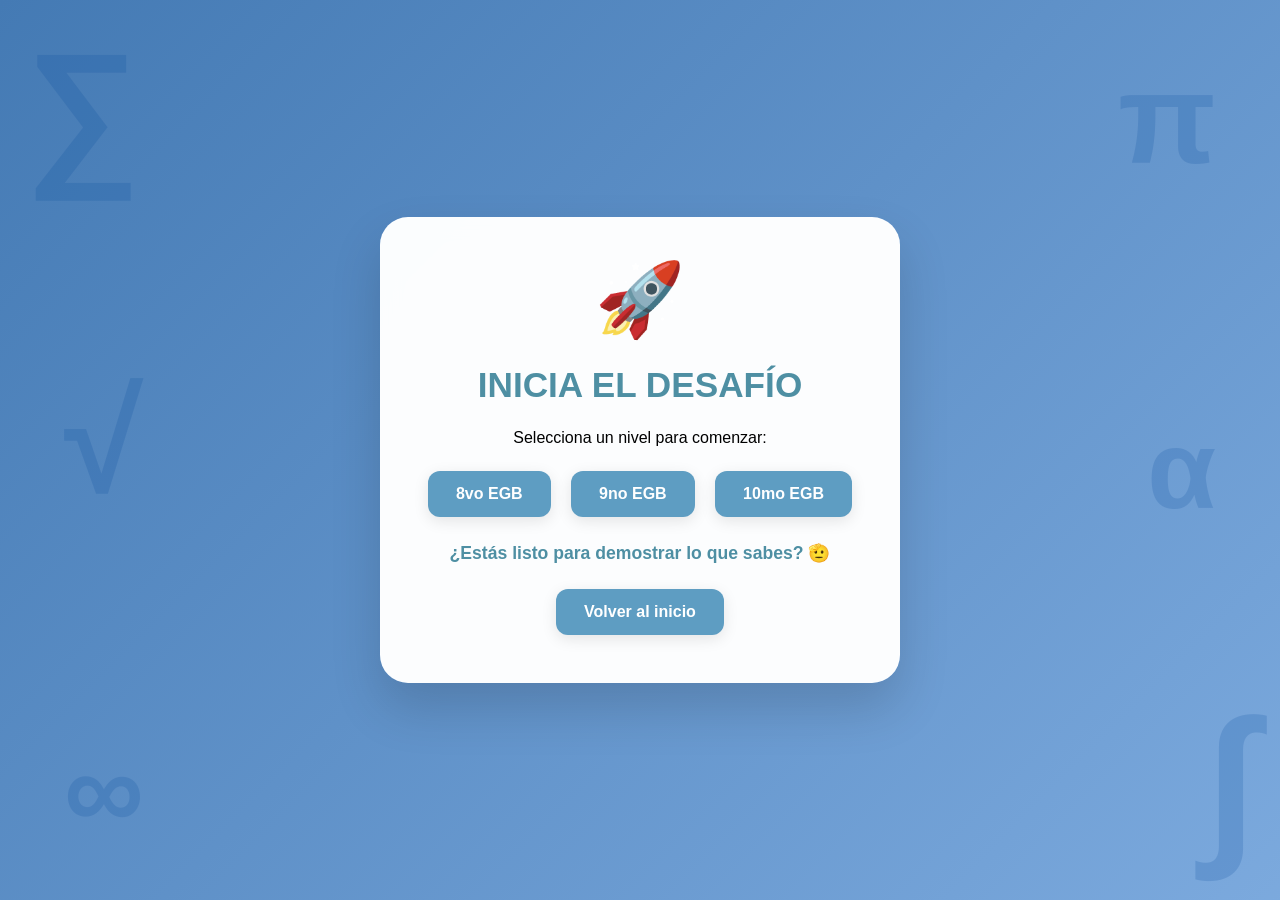
<file: menu.html>
<!DOCTYPE html>
<html lang="es">
<head>
    <meta charset="UTF-8">
    <meta name="viewport" content="width=device-width, initial-scale=1.0">
    <title>Misión Marista PRO</title>
    <link rel="stylesheet" href="estilo.css">
</head>

<body>

<div class="math-bg" style="top: 2%; left: 2%; font-size: 10rem;">∑</div>
<div class="math-bg rev" style="top: 5%; right: 5%; font-size: 8rem;">π</div>
<div class="math-bg" style="top: 40%; left: 5%; font-size: 9rem;">√</div>
<div class="math-bg rev" style="bottom: 5%; left: 5%; font-size: 7rem;">∞</div>
<div class="math-bg" style="bottom: 2%; right: 2%; font-size: 11rem;">∫</div>
<div class="math-bg rev" style="top: 45%; right: 5%; font-size: 7rem;">α</div>

<div id="menu" class="screen active">
    <div class="card">
       <div class="rocket-icon">🚀</div>
        <h1>INICIA EL DESAFÍO</h1>
        <p>Selecciona un nivel para comenzar:</p>
        <button onclick="iniciar(8)">8vo EGB</button>
        <button id="btn9" onclick="iniciar(9)" >9no EGB </button>
        <button id="btn10" onclick="iniciar(10)" >10mo EGB </button>
        <p class="texto-llamativo">¿Estás listo para demostrar lo que sabes? 🫡</p>
        <button onclick="window.location.href='index.html'">
        Volver al inicio</button>
    </div>
</div>

<div id="juego" class="screen">
    <div class="game-container">
        
        <div class="sun"></div>
        <div class="escenario">
            <div class="ground"></div>
            <div id="player" class="personaje">🙂</div>
            <div class="bandera">M</div>
        </div>

        <div class="hud">
            <span id="corazones-ui">❤️ ❤️ ❤️</span>
            <span style="margin-left: 20px; font-weight: bold;">PUNTOS: <span id="puntos-val">0</span></span>
        </div>

        <div class="pregunta-box">
            <p id="tema-tag" style="color: #888; font-size: 0.8rem; text-transform: uppercase;">Matemáticas</p>
            <p id="pregunta-box-text" style="font-size: 1.3rem; font-weight: bold;"></p>
            
            <div style="margin: 10px 0;">
                 <input id="respuesta-txt" type="text" placeholder="Ej: 3/4">
                <button class="btn-construir" onclick="comprobar()">CONSTRUIR</button>
            </div>

            <p id="msg" style="height: 20px; font-weight: bold; margin: 5px;"></p>
            <div id="pista-box" style="display:none; color: #e67e22; font-size: 0.8rem; margin-bottom: 5px;"></div>
            <p style="color: #888; font-size: 0.7rem;">Puerta <span id="puerta-cont">1</span> de 5</p>
        </div>

    </div>
</div>

<script>
    // Se agregan estas variables y funciones a tu <script> actual
    let cursoActual = 8;
let puerta = 0;
let actual = {};
let temasUsados = [];
let vidas = 3;

    // Modificamos tu función iniciar para resetear vidas
    function iniciar(n) {
        cursoActual = n;
        puerta = 0;
        vidas = 3;
        temasUsados = [];
        actualizarVidasUI();
        document.getElementById('menu').classList.remove('active');
        document.getElementById('juego').classList.add('active');
        generarMision();
    }

    function actualizarVidasUI() {
        let txt = "";
        for(let i=0; i<vidas; i++) txt += "❤️ ";
        for(let i=0; i<(3-vidas); i++) txt += "🖤 "; // Corazón perdido
        document.getElementById('corazones-ui').innerText = txt;
    }

    // Actualizamos tu función actualizarUI para mover al muñeco
    function actualizarUI() {
        document.getElementById('tema-tag').innerText = actual.t;
        document.getElementById('pregunta-box-text').innerText = actual.q;
        document.getElementById('puerta-cont').innerText = puerta + 1;
        document.getElementById('puntos-val').innerText = puerta * 10;
        document.getElementById('respuesta-txt').value = "";
        document.getElementById('msg').innerText = "";
        document.getElementById('pista-box').style.display = "none";
        document.getElementById('respuesta-txt').focus();

        // Mover el muñeco según la puerta
        let avance = 15 + (puerta * 17); 
        document.getElementById('player').style.left = avance + "%";
    }

    // Modificamos comprobar para restar vidas
    function comprobar() {
        let input = document.getElementById('respuesta-txt').value.replace(',', '.');
        let userR = input.trim();

        let correcto = false;

if (actual.tipoRespuesta === "fraccion") {
    correcto = (userR === actual.r);
} else {
    let userNum = parseFloat(userR);
    correcto = (!isNaN(userNum) && userNum === actual.r);
}

if (correcto)  {
            puerta++;
            if (puerta < 5) {
    document.getElementById('msg').innerText = "✅ ¡Correcto!";
    document.getElementById('msg').style.color = "green";
    setTimeout(generarMision, 800);
} else {
    // 🚩 mover a la bandera
    document.getElementById('player').style.left = "85%";

    // (opcional) animar bandera
    document.querySelector('.bandera').classList.add('win');

    setTimeout(completar, 500);
}
        } else {
            vidas--;
    actualizarVidasUI();

            if (vidas <= 0) {
                alert("Has perdido tus vidas. ¡Inténtalo de nuevo!");
                location.reload(); 
            } else {
                document.getElementById('msg').innerText = "❌ Incorrecto";
                document.getElementById('msg').style.color = "red";
                let box = document.getElementById('pista-box');
                box.innerText = "💡 Ayuda: " + actual.p;
                box.style.display = "block";
            }
        }
    }
</script>

<script>

    function volverAlMenu() {
        if(confirm("¿Seguro que quieres salir? Perderás el progreso de este nivel.")) {
            document.getElementById('juego').classList.remove('active');
            document.getElementById('menu').classList.add('active');
        }
    }

    function generarMision() {

    let tipos = [];

    if (cursoActual == 8) {
        tipos = ["enteros", "fracciones", "potencias", "raices"];
    } 
    else if (cursoActual == 9) {
        tipos = ["polinomios", "pitagoras", "producto"];
    } 
    else if (cursoActual == 10) {
        tipos = ["trigonometria", "funciones", "estadistica"];
    }

    let tipo = tipos[Math.floor(Math.random() * tipos.length)];

    // 🔥 GENERADORES DINÁMICOS

    if (tipo === "enteros") {
        let a = Math.floor(Math.random() * 50) - 25;
        let b = Math.floor(Math.random() * 50) - 25;
        actual = {
    t: "Números Enteros",
    q: `Resuelve: (${a}) + (${b})`,
    r: a + b,
    p: "Suma de enteros con signos.",
    tipoRespuesta: "numero"
};
    }

   else if (tipo === "fracciones") {
    let a = Math.floor(Math.random() * 5) + 1;
    let b = Math.floor(Math.random() * 5) + 1;
    let c = Math.floor(Math.random() * 5) + 1;
    let d = Math.floor(Math.random() * 5) + 1;

    let num = (a * d) + (c * b);
    let den = b * d;

    let simplificada = simplificar(num, den);

    actual = {
    t: "Fracciones",
    q: `Calcula: ${a}/${b} + ${c}/${d}`,
    r: simplificada[0] + "/" + simplificada[1],
    p: "Multiplica cruzado y suma.",
    tipoRespuesta: "fraccion"
};
}

    else if (tipo === "polinomios") {
        let x = Math.floor(Math.random() * 5) + 1;
        let a = Math.floor(Math.random() * 5) + 1;
        let b = Math.floor(Math.random() * 10);

        actual = {
            t: "Polinomios",
            q: `Si P(x) = ${a}x + ${b}, calcula P(${x})`,
            r: a*x + b,
            p: "Reemplaza x."
        };
    }

    else if (tipo === "producto") {
        let a = Math.floor(Math.random() * 3) + 2;
        let b = Math.floor(Math.random() * 3) + 2;

        actual = {
            t: "Producto Cartesiano",
            q: `Si A tiene ${a} elementos y B tiene ${b}, ¿cuántos pares hay?`,
            r: a * b,
            p: "Multiplica tamaños."
        };
    }

    else if (tipo === "trigonometria") {
        let op = Math.floor(Math.random() * 10) + 1;
        let hip = op + Math.floor(Math.random() * 10) + 1;

        actual = {
            t: "Trigonometría",
            q: `Seno = ${op}/${hip}. ¿Resultado decimal?`,
            r: parseFloat((op/hip).toFixed(2)),
            p: "Seno = opuesto/hipotenusa."
        };
    }

    else if (tipo === "funciones") {
        let m = Math.floor(Math.random() * 5) + 1;

        actual = {
            t: "Funciones",
            q: `¿Pendiente de y = ${m}x + 2?`,
            r: m,
            p: "Es el número de x."
        };
    }

    else if (tipo === "estadistica") {
        let a = Math.floor(Math.random() * 10);
        let b = Math.floor(Math.random() * 10);
        let c = Math.floor(Math.random() * 10);

        actual = {
            t: "Media",
            q: `Media de ${a}, ${b}, ${c}`,
            r: (a + b + c) / 3,
            p: "Suma y divide para 3."
        };
    }

    else if (tipo === "pitagoras") {
        let a = 3;
        let b = 4;

        actual = {
            t: "Pitágoras",
            q: `Catetos ${a} y ${b}. ¿Hipotenusa?`,
            r: 5,
            p: "Caso clásico 3-4-5."
        };
    }

    else if (tipo === "potencias") {
        let base = Math.floor(Math.random() * 5) + 2;

        actual = {
            t: "Potencias",
            q: `¿Cuánto es ${base}²?`,
            r: base * base,
            p: "Multiplica el número por sí mismo."
        };
    }

    else if (tipo === "raices") {
        let num = [25, 36, 49, 64][Math.floor(Math.random() * 4)];

        actual = {
            t: "Raíces",
            q: `√${num}`,
            r: Math.sqrt(num),
            p: "Busca raíz exacta."
        };
    }

    actualizarUI();
}

    


    function completar() {
        alert("🎉 ¡Misión cumplida! Has dominado el nivel.");
        if (cursoActual == 8) document.getElementById('btn9').disabled = false;
        if (cursoActual == 9) document.getElementById('btn10').disabled = false;
        document.getElementById('juego').classList.remove('active');
        document.getElementById('menu').classList.add('active');
    }

    document.getElementById('respuesta-txt').addEventListener('keypress', (e) => {
        if (e.key === 'Enter') comprobar();
    });

    function simplificar(numerador, denominador) {
    function mcd(a, b) {
        return b === 0 ? a : mcd(b, a % b);
    }
    let divisor = mcd(numerador, denominador);
    return [numerador / divisor, denominador / divisor];
}
</script>

</body>
</html>
</file>
<file: estilo.css>
:root {
    --p: #4e8fa3;
    --b: #5e9dc2;
    --ex: #28a745;
    --er: #d9534f;
}

body {
    margin: 0;
    background: linear-gradient(-45deg, #e0eafc, #cfdef3, #8eb9eb, #447ab4);
    background-size: 400% 400%;
    animation: gradientBlue 12s ease infinite;
    min-height: 100vh;
    display: flex; 
    align-items: center; 
    justify-content: center;
    font-family: 'Segoe UI', Roboto, sans-serif;
    overflow: hidden;
}

/* ANIMACIÓN FONDO */
@keyframes gradientBlue {
    0% { background-position: 0% 50%; }
    50% { background-position: 100% 50%; }
    100% { background-position: 0% 50%; }
}

/* FONDO MATEMÁTICO */
.math-bg {
    position: absolute;
    color: rgba(0, 74, 153, 0.18);
    font-weight: 900;
    z-index: -1;
    pointer-events: none;
    animation: float-pro 10s ease-in-out infinite;
}

.rev { animation: float-reverse 12s ease-in-out infinite !important; }

@keyframes float-pro {
    0%,100% { transform: translateY(0) rotate(0); }
    50% { transform: translateY(-40px) rotate(20deg) scale(1.1); }
}

@keyframes float-reverse {
    0%,100% { transform: translateY(0) rotate(0); }
    50% { transform: translateY(40px) rotate(-20deg) scale(1); }
}

/* CARD */
.card {
    background: rgba(255, 255, 255, 0.98);
    backdrop-filter: blur(10px);
    border-radius: 28px;
    padding: 40px;
    box-shadow: 0 25px 50px rgba(0,0,0,0.15);
    text-align: center;
    width: 100%; 
    max-width: 480px;
    animation: fadeIn 0.5s ease;
}

/* TÍTULO ANIMADO */
h1 {
    color: var(--p);
    font-size: 2.2rem;
    font-weight: 800;
    animation: pulseTitle 3s infinite;
}

@keyframes pulseTitle {
    0%,100% { transform: scale(1); }
    50% { transform: scale(1.05); }
}

/* PANTALLAS */
.screen { display: none; }
.active { display: block; }

/* BOTONES PRO */
button {
    padding: 14px 28px;
    border-radius: 12px;
    border: none;
    font-weight: 600;
    cursor: pointer;
    font-size: 1rem;
    margin: 8px;
    background: var(--b);
    color: white;
    position: relative;
    overflow: hidden;
    transition: all 0.25s ease;
    box-shadow: 0 4px 15px rgba(0,0,0,0.1);
}

/* HOVER */
button:hover:not(:disabled) {
    transform: translateY(-4px) scale(1.05);
    box-shadow: 0 10px 25px rgba(0,0,0,0.2);
}

/* CLICK */
button:active {
    transform: scale(0.95);
}

/* EFECTO BRILLO */
button::after {
    content: "";
    position: absolute;
    top: 0;
    left: -100%;
    width: 100%;
    height: 100%;
    background: linear-gradient(120deg, transparent, rgba(255,255,255,0.4), transparent);
    transition: 0.5s;
}

button:hover::after {
    left: 100%;
}

button:disabled {
    background: #ccc;
    cursor: not-allowed;
}

/* BOTÓN SALIR */
.btn-salir {
    background: transparent;
    color: #888;
    border: 1px solid #ddd;
    font-size: 0.8rem;
    padding: 8px 15px;
    box-shadow: none;
}

.btn-salir:hover {
    color: var(--er);
    border-color: var(--er);
}

/* INPUT */
input {
    width: 85%;
    padding: 16px;
    border-radius: 16px;
    border: 2px solid #ddd;
    font-size: 1.5rem;
    text-align: center;
}

input:focus {
    outline: none;
    border-color: var(--p);
}

/* ICONO COHETE */
.rocket-icon {
    font-size: 4.5rem;
    margin-bottom: 15px;
    animation: float 3s ease-in-out infinite;
    transition: 0.3s;
}

.rocket-icon:hover {
    transform: translateY(-20px) rotate(-10deg);
}

/* ANIMACIÓN COHETE */
@keyframes float {
    0%,100% { transform: translateY(0); }
    50% { transform: translateY(-10px); }
}

/* TEXTO */
.texto-llamativo {
    color: var(--p);
    font-weight: 700;
    font-size: 1.1rem;
}

/* PISTA */
.pista {
    display: none;
    background: #fff8e1;
    padding: 15px;
    border-radius: 15px;
    color: #856404;
    border: 1px dashed #ffeeba;
    animation: slideDown 0.3s ease;
}

/* TAG */
#tema-tag {
    background: var(--p);
    color: white;
    padding: 5px 15px;
    border-radius: 50px;
    font-size: 0.8rem;
}

/* ANIMACIONES */
@keyframes fadeIn {
    from { opacity: 0; transform: translateY(20px); }
    to { opacity: 1; }
}

@keyframes slideDown {
    from { opacity: 0; transform: translateY(-10px); }
    to { opacity: 1; }
}
/* --- SOLO AÑADIMOS ESTO PARA EL ESCENARIO TIPO MARIO --- */
#juego.active {
    display: block;
    width: 100%;
}

#menu.active {
    display: flex;
    justify-content: center;
    align-items: center;
    height: 100vh;
}
        #juego {
            background: #5dade2; /* Cielo azul */
            position: relative;
            overflow: hidden;
        }

        .game-container {
            width: 100%;
            height: 100vh;
            position: relative;
        }

        .sun {
            position: absolute;
            top: 40px;
            right: 50px;
            width: 80px;
            height: 80px;
            background: #f1c40f;
            border-radius: 50%;
            box-shadow: 0 0 30px #f4d03f;
        }

        .ground {
            position: absolute;
            bottom: 0;
            width: 100%;
            height: 120px;
            background: #5d4037; /* Tierra */
            border-top: 8px solid #27ae60; /* Hierba */
        }

        .personaje {
            position: absolute;
            bottom: 128px; /* Justo sobre la hierba */
            left: 15%;
            font-size: 50px;
            transition: left 0.6s cubic-bezier(0.175, 0.885, 0.32, 1.275);
            z-index: 5;
        }

        .bandera {
    position: absolute;
    bottom: 128px;
    right: 10%;
    background: #1a5276;
    color: white;
    padding: 10px 20px;
    font-weight: bold;
    border-left: 5px solid #bdc3c7;
    border-radius: 2px;
    transition: all 0.5s ease;
}

/* 🎉 ANIMACIÓN AL GANAR */
    .bandera.win {
    transform: translateY(-60px); /* 🔥 sube la bandera */
}

        .hud {
            position: absolute;
            top: 20px;
            left: 20px;
            z-index: 10;
            font-size: 1.8rem;
            color: white;
            text-shadow: 2px 2px 4px rgba(0,0,0,0.5);
        }

        .pregunta-box {
    position: absolute;
    /* Reducimos el porcentaje para que suba más */
    top: 35%;                  
    left: 50%;
    /* Mantenemos el centrado perfecto */
    transform: translate(-50%, -50%); 
    
    width: 70%;
    max-width: 380px;
    background: white;
    border-radius: 15px;
    padding: 12px;
    text-align: center;
    box-shadow: 0 8px 15px rgba(0,0,0,0.2);
    z-index: 10;
}

#pregunta-box-text {
    font-size: 1rem !important;
}

#tema-tag {
    font-size: 0.7rem !important;
}

#respuesta-txt {
    font-size: 1rem;
    padding: 6px;
    width: 60px;
}
        .btn-construir {
            background: #f1c40f;
            color: #2c3e50;
            border: none;
            padding: 12px 25px;
            border-radius: 50px;
            font-weight: bold;
            cursor: pointer;
            box-shadow: 0 4px 0 #b7950b;
            font-size: 1rem;
        }

        .btn-construir:active {
            transform: translateY(3px);
            box-shadow: 0 1px 0 #b7950b;
        }

        #respuesta-txt {
            padding: 10px;
            border-radius: 10px;
            border: 2px solid #ddd;
            width: 80px;
            text-align: center;
            font-size: 1.2rem;
        }
</file>
